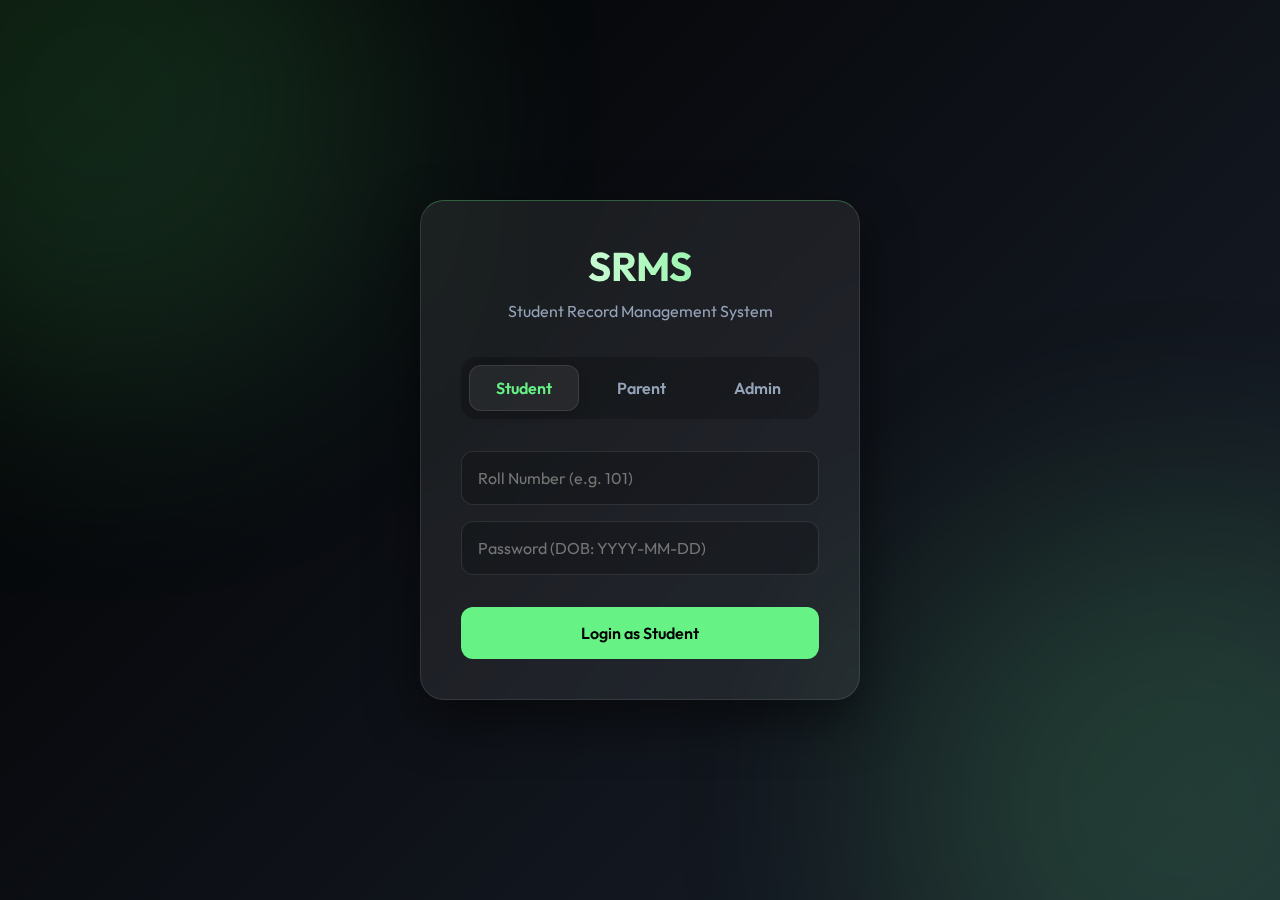
<file: index.html>
<!DOCTYPE html>
<html lang="en">

<head>
    <meta charset="UTF-8">
    <meta name="viewport" content="width=device-width, initial-scale=1.0">
    <title>SRMS - Login</title>
    <link rel="stylesheet" href="style.css">
    <style>
        .login-card {
            width: 100%;
            max-width: 440px;
            margin: auto;
            border-top: 1px solid rgba(102, 242, 132, 0.3);
            box-shadow: 0 20px 50px rgba(0, 0, 0, 0.5);
        }

        .app-logo {
            font-size: 2.5rem;
            font-weight: 700;
            text-align: center;
            margin-bottom: 0.5rem;
            background: linear-gradient(to right, #fff, var(--primary));
            -webkit-background-clip: text;
            background-clip: text;
            -webkit-text-fill-color: transparent;
        }
    </style>
</head>

<body>
    <div class="glass-panel login-card">
        <div class="app-logo">SRMS</div>
        <p style="text-align: center; margin-bottom: 2rem;">Student Record Management System</p>

        <div class="tabs">
            <button class="tab-btn active" onclick="switchTab('student')">Student</button>
            <button class="tab-btn" onclick="switchTab('parent')">Parent</button>
            <button class="tab-btn" onclick="switchTab('admin')">Admin</button>
        </div>

        <!-- Student Login -->
        <form id="student-form" onsubmit="handleLogin(event, 'student')" class="fade-in">
            <input type="text" name="roll" placeholder="Roll Number (e.g. 101)" required>
            <input type="password" name="pass" placeholder="Password (DOB: YYYY-MM-DD)" required>
            <button type="submit">Login as Student</button>
        </form>

        <!-- Parent Login -->
        <form id="parent-form" class="hidden fade-in" onsubmit="handleLogin(event, 'parent')">
            <div
                style="background:rgba(255,255,255,0.05); padding:1rem; border-radius:12px; margin-bottom:1rem; font-size:0.9rem; color:var(--text-muted);">
                Login using your Registered Mobile and Child's DOB (YYYY-MM-DD).
            </div>
            <input type="tel" name="mobile" placeholder="Registered Mobile Number" required>
            <input type="password" name="pass" placeholder="Password (Child's DOB)" required>
            <button type="submit">Login as Parent</button>
        </form>

        <!-- Admin Login -->
        <form id="admin-form" class="hidden fade-in" onsubmit="handleLogin(event, 'admin')" autocomplete="off">
            <input type="text" name="id" placeholder="Admin ID" required>
            <input type="password" name="pass" placeholder="Passcode" required>
            <button type="submit">Access Admin Panel</button>
        </form>
    </div>

    <script src="app.js"></script>
    <script>
        function switchTab(role) {
            document.querySelectorAll('.tab-btn').forEach(b => b.classList.remove('active'));
            document.querySelectorAll('form').forEach(f => f.classList.add('hidden'));

            const btn = Array.from(document.querySelectorAll('.tab-btn')).find(b => b.textContent.toLowerCase().includes(role));
            if (btn) btn.classList.add('active');

            const form = document.getElementById(role + '-form');
            if (form) {
                form.classList.remove('hidden');
                // Trigger animation
                form.style.opacity = '0';
                form.style.transform = 'translateY(10px)';
                requestAnimationFrame(() => {
                    form.style.transition = 'all 0.3s ease';
                    form.style.opacity = '1';
                    form.style.transform = 'translateY(0)';
                });
            }
        }
    </script>
</body>

</html>
</file>
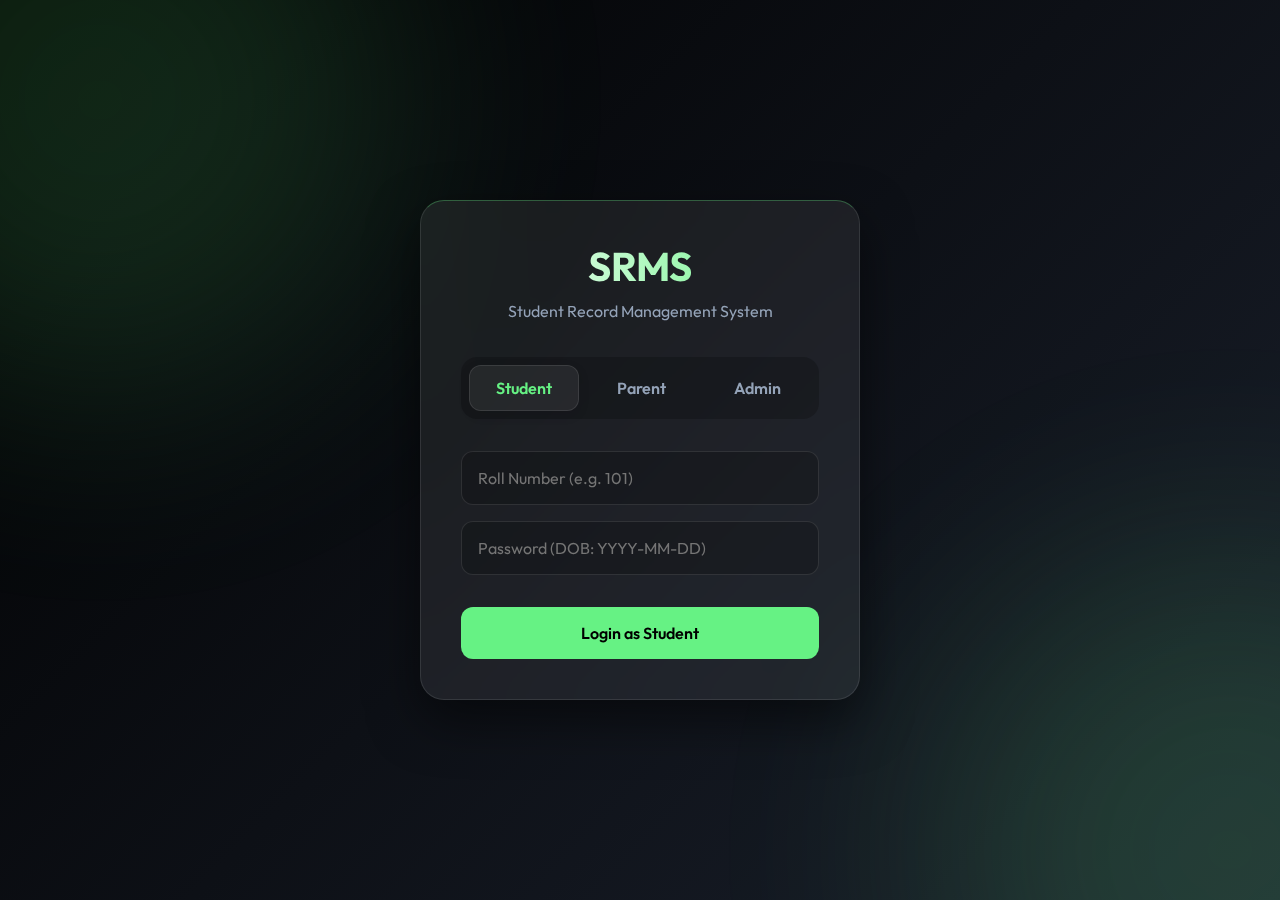
<file: admin.html>
<!DOCTYPE html>
<html lang="en">

<head>
    <meta charset="UTF-8">
    <title>SRMS - Admin Dashboard</title>
    <link rel="stylesheet" href="style.css">
    <style>
        .search-bar {
            width: 100%;
            background: rgba(255, 255, 255, 0.05);
            border: 1px solid var(--glass-border);
            padding: 12px 20px;
            border-radius: var(--radius-sm);
            color: white;
            margin-bottom: 20px;
            font-size: 1rem;
        }

        .search-bar:focus {
            background: rgba(255, 255, 255, 0.1);
            border-color: var(--primary);
            outline: none;
        }
    </style>
</head>

<body onload="dataInit('admin')">
    <div class="container">
        <div class="glass-panel">
            <div class="dashboard-header">
                <div>
                    <h3>Admin Portal</h3>
                    <p>Manage students and support tickets</p>
                </div>
                <button onclick="localStorage.removeItem('srms_user'); window.location.href='index.html'"
                    style="width: auto; margin:0; background:rgba(255,255,255,0.1);"
                    class="secondary-btn">Logout</button>
            </div>

            <div class="grid-2">
                <!-- Students Management -->
                <div>
                    <div style="display:flex; justify-content:space-between; align-items:center; margin-bottom:1rem;">
                        <h4>Student Management</h4>
                        <button onclick="openAddStudentModal()"
                            style="width:auto; margin:0; padding:8px 16px; font-size:0.9rem;">+ Add New</button>
                    </div>

                    <input type="text" class="search-bar" placeholder="Search students..."
                        onkeyup="filterStudents(this.value)">

                    <div id="student-list" style="max-height: 400px; overflow-y: auto;">
                        <div style="text-align:center; padding:2rem; color:var(--text-muted);">
                            Loading students...
                        </div>
                    </div>
                </div>

                <!-- Tickets & Support -->
                <div>
                    <h4>Support Tickets</h4>
                    <div id="ticket-list" style="max-height: 300px; overflow-y: auto; margin-bottom: 2rem;">
                        <div style="text-align:center; padding:2rem; color:var(--text-muted);">
                            Loading tickets...
                        </div>
                    </div>

                    <h4>Admin Actions</h4>
                    <div style="display:grid; grid-template-columns: 1fr 1fr; gap:10px;">
                        <button class="secondary-btn" style="margin:0;">Global Announcement</button>
                    </div>
                </div>
            </div>
        </div>
    </div>

    <!-- Modals -->

    <!-- Add Student Modal -->
    <div id="add-student-modal" class="modal-overlay">
        <div class="modal-content glass-panel">
            <h3>Add New Student</h3>
            <form onsubmit="submitAddStudent(event)">
                <input type="text" name="name" placeholder="Full Name" required>
                <input type="text" name="roll" placeholder="Roll Number" required>

                <div style="display:flex; gap:10px;">
                    <input type="date" name="dob" required style="color:var(--text-light); opacity:1;"
                        title="Date of Birth (Password)">
                    <input type="tel" name="p_mobile" placeholder="Parent Mobile" required>
                </div>

                <div style="display:flex; gap:10px;">
                    <select name="branch" required style="background: rgba(0,0,0,0.3);">
                        <option value="" disabled selected>Select Branch</option>
                        <option value="CSE">CSE</option>
                        <option value="ECE">ECE</option>
                        <option value="MEV">MEV</option>
                    </select>
                    <input type="text" name="section" placeholder="Section" required style="width:100px;">
                </div>

                <div style="display:flex; gap:10px;">
                    <input type="number" name="fees" placeholder="Annual Tuition Fee (₹)" required>
                    <input type="number" name="cgpa" placeholder="CGPA" step="0.01" min="0" max="10" required>
                </div>

                <div style="display:flex; gap:10px; margin-top:1rem;">
                    <button type="button" class="secondary-btn"
                        onclick="closeModal('add-student-modal')">Cancel</button>
                    <button type="submit">Add Student</button>
                </div>
            </form>
        </div>
    </div>

    <!-- Edit Student Modal -->
    <div id="edit-student-modal" class="modal-overlay">
        <div class="modal-content glass-panel">
            <h3>Edit Student</h3>
            <form onsubmit="submitEditStudent(event)">
                <input type="text" id="edit-roll" name="roll" placeholder="Roll Number" readonly
                    style="opacity:0.7; cursor:not-allowed;">
                <input type="text" id="edit-name" name="name" placeholder="Full Name" required>

                <div style="display:flex; gap:10px;">
                    <input type="date" id="edit-dob" name="dob" required style="color:var(--text-light); opacity:1;"
                        title="Date of Birth (Password)">
                    <input type="tel" id="edit-p_mobile" name="p_mobile" placeholder="Parent Mobile" required>
                </div>

                <div style="display:flex; gap:10px;">
                    <select id="edit-branch" name="branch" required style="background: rgba(0,0,0,0.3);">
                        <option value="" disabled>Select Branch</option>
                        <option value="CSE">CSE</option>
                        <option value="ECE">ECE</option>
                        <option value="MEV">MEV</option>
                    </select>
                    <input type="text" id="edit-section" name="section" placeholder="Section" required
                        style="width:100px;">
                </div>

                <div style="display:flex; gap:10px;">
                    <input type="number" id="edit-fees" name="fees" placeholder="Annual Tuition Fee (₹)" required>
                    <input type="number" id="edit-cgpa" name="cgpa" placeholder="CGPA" step="0.01" min="0" max="10"
                        required>
                </div>

                <div style="display:flex; gap:10px; margin-top:1rem;">
                    <button type="button" class="secondary-btn"
                        onclick="closeModal('edit-student-modal')">Cancel</button>
                    <button type="submit">Save Changes</button>
                </div>
            </form>
        </div>
    </div>

    <script src="app.js"></script>
</body>

</html>
</file>
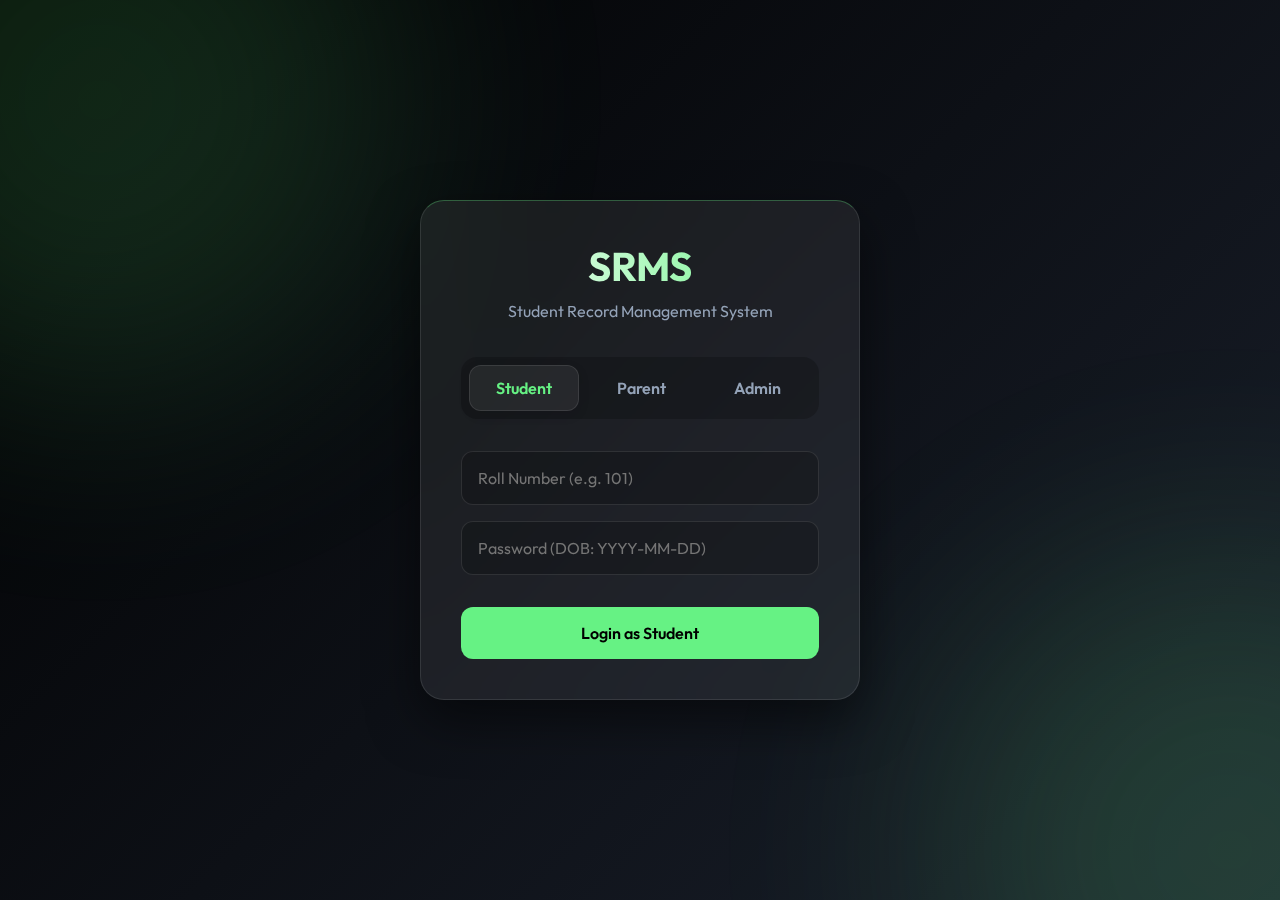
<file: parent.html>
<!DOCTYPE html>
<html lang="en">

<head>
    <meta charset="UTF-8">
    <title>SRMS - Parent Dashboard</title>
    <link rel="stylesheet" href="style.css">
    <style>
        .profile-avatar {
            width: 100px;
            height: 100px;
            background: linear-gradient(135deg, var(--primary), #3b82f6);
            border-radius: 50%;
            margin: 0 auto 1.5rem;
            display: flex;
            align-items: center;
            justify-content: center;
            font-size: 2.5rem;
            font-weight: 700;
            color: #000;
            box-shadow: 0 10px 30px rgba(0, 0, 0, 0.2);
        }
    </style>
</head>

<body onload="dataInit('student')">
    <div class="container">
        <div class="glass-panel">
            <div class="dashboard-header">
                <div>
                    <h3>Parent Portal</h3>
                    <p>Viewing Child Details</p>
                </div>
                <button onclick="localStorage.removeItem('srms_user'); window.location.href='index.html'"
                    style="width: auto; margin:0;" class="secondary-btn">Logout</button>
            </div>

            <div class="grid-2">
                <!-- Left Column -->
                <div>
                    <div style="text-align:center; margin-bottom:2rem;">
                        <div class="profile-avatar">P</div>
                        <h2 id="display-name" style="margin-bottom: 0.5rem;">Child Profile</h2>
                        <p>Manage fees and view academic progress</p>
                    </div>

                    <div class="glass-panel"
                        style="background: rgba(255,255,255,0.02); border: 1px solid rgba(255,255,255,0.05);">
                        <h4>Actions</h4>
                        <button onclick="openPayFeeModal()" class="primary-btn">Pay Academic Fees</button>

                        <hr style="border: 0; border-top: 1px solid rgba(255,255,255,0.1); margin: 20px 0;">

                        <h4>Support</h4>
                        <div style="display:flex; gap:10px; margin-top:10px;">
                            <button class="secondary-btn" style="margin:0;">Chat</button>
                        </div>

                        <form onsubmit="raiseTicket(event)" style="margin-top:20px;">
                            <label
                                style="font-size:0.9rem; color:var(--text-muted); margin-bottom:8px; display:block;">Raise
                                an Issue</label>
                            <textarea id="ticket-issue" style="height:100px; resize:none;"
                                placeholder="Describe your concern..."></textarea>
                            <button type="submit" style="margin-top:10px;">Submit Ticket</button>
                        </form>
                    </div>
                </div>

                <!-- Right Column: Academic & Personal Info -->
                <div>
                    <h4>Academic Performance</h4>
                    <div id="attendance-display" style="margin-bottom:1.5rem;">
                        <div
                            style="background:rgba(255,255,255,0.05); padding:1rem; border-radius:12px; text-align:center;">
                            Loading Attendance...
                        </div>
                    </div>

                    <h4>Recent Results</h4>
                    <div id="exam-results" style="margin-bottom:2rem;">
                        <div
                            style="background:rgba(255,255,255,0.05); padding:1rem; border-radius:12px; text-align:center;">
                            Loading Results...
                        </div>
                    </div>

                    <h4>Student Details</h4>
                    <div id="details-grid" class="details-grid-loading">
                        Loading personal details...
                    </div>
                </div>

            </div>
        </div>
    </div>

    <!-- Payment Modal -->
    <div id="pay-fee-modal" class="modal-overlay">
        <div class="modal-content glass-panel">
            <h3>Fee Payment</h3>
            <p style="margin-bottom:1.5rem;">Secure Payment Gateway Simulation</p>

            <div id="fee-breakdown"
                style="background:rgba(0,0,0,0.2); padding:1rem; border-radius:12px; margin-bottom:1.5rem;">
                <!-- Populated by JS -->
                <div style="text-align:center; color:var(--text-muted);">Calculating Fees...</div>
            </div>

            <form onsubmit="processPayment(event)">
                <input type="text" placeholder="Card Number" required>
                <div style="display:flex; gap:10px;">
                    <input type="text" placeholder="MM / YY" required>
                    <input type="password" placeholder="CVV" required>
                </div>

                <div style="display:flex; gap:10px; margin-top:1rem;">
                    <button type="button" class="secondary-btn" onclick="closeModal('pay-fee-modal')">Cancel</button>
                    <button id="pay-btn" type="submit">Secure Pay</button>
                </div>
            </form>
        </div>
    </div>

    <script src="app.js"></script>
</body>

</html>
</file>
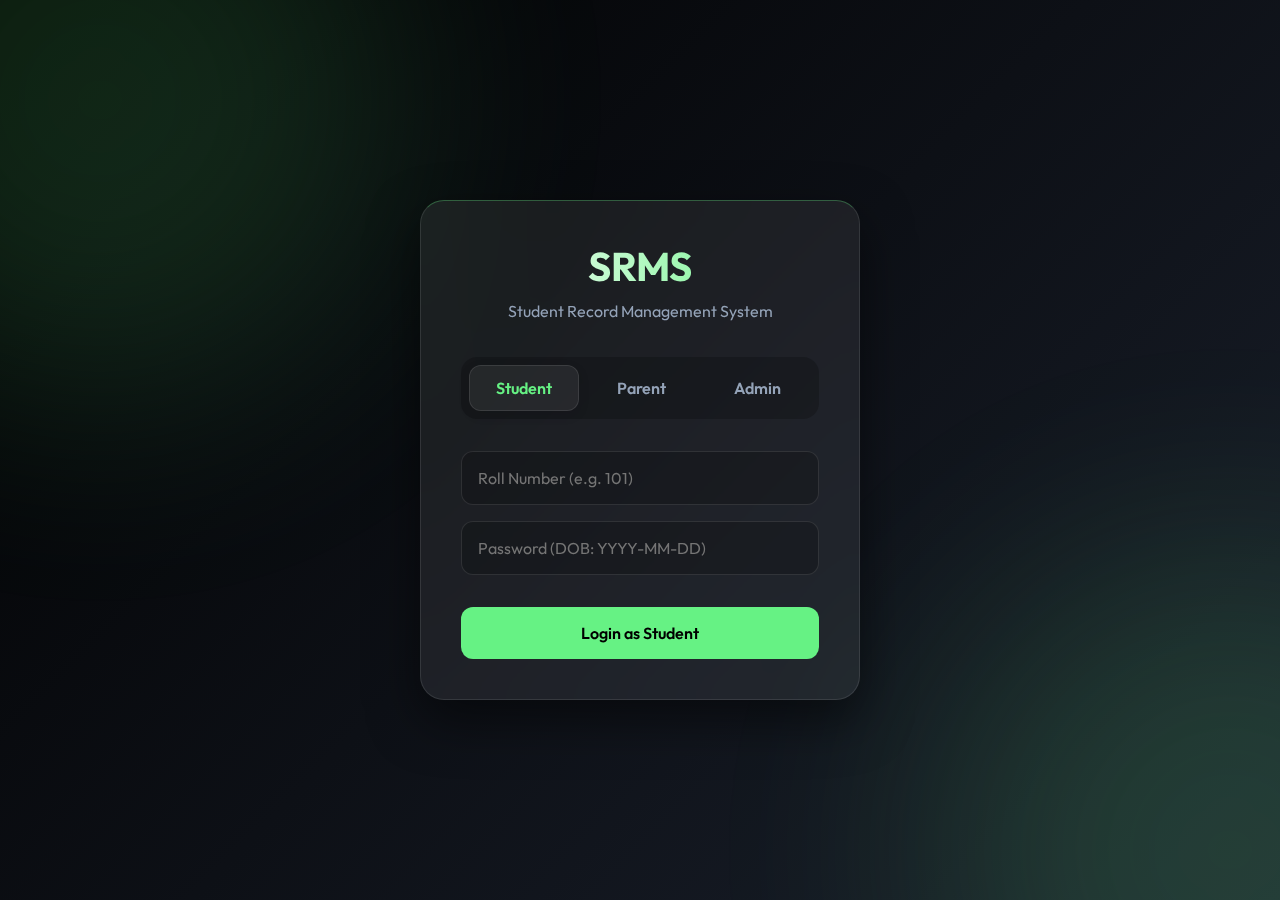
<file: student.html>
<!DOCTYPE html>
<html lang="en">

<head>
    <meta charset="UTF-8">
    <title>SRMS - Student Dashboard</title>
    <link rel="stylesheet" href="style.css">
    <style>
        .profile-header {
            text-align: center;
            margin-bottom: 2rem;
            position: relative;
        }

        .profile-avatar {
            width: 120px;
            height: 120px;
            background: linear-gradient(135deg, var(--primary), #ec4899);
            border-radius: 50%;
            margin: 0 auto 1rem;
            display: flex;
            align-items: center;
            justify-content: center;
            font-size: 3rem;
            font-weight: 700;
            color: #000;
            box-shadow: 0 0 40px rgba(102, 242, 132, 0.3);
            border: 4px solid rgba(255, 255, 255, 0.1);
        }

        .badge {
            background: rgba(255, 255, 255, 0.1);
            padding: 6px 12px;
            border-radius: 20px;
            font-size: 0.85rem;
            color: var(--text-muted);
            border: 1px solid var(--glass-border);
        }

        .badge strong {
            color: white;
            margin-left: 4px;
        }
    </style>
</head>

<body onload="dataInit('student')">
    <div class="container">
        <div class="glass-panel">
            <div class="dashboard-header">
                <div>
                    <h3>Student Portal</h3>
                    <p>Academic Overview</p>
                </div>
                <button onclick="localStorage.removeItem('srms_user'); window.location.href='index.html'"
                    style="width: auto; margin:0;" class="secondary-btn">Logout</button>
            </div>

            <div class="grid-2">
                <!-- Left: Profile & Actions -->
                <div>
                    <div class="profile-header">
                        <div class="profile-avatar">S</div>
                        <h2 id="display-name" style="margin-bottom:0.5rem">Loading...</h2>
                        <p id="display-roll" style="margin-bottom:1.5rem">...</p>

                        <div style="display:flex; justify-content:center; gap:10px; flex-wrap:wrap;">
                            <div class="badge">Sem: <strong id="display-sem">-</strong></div>
                            <div class="badge">CGPA: <strong id="display-cgpa" style="color:var(--primary)">-</strong>
                            </div>
                            <div class="badge">Branch: <strong id="display-branch">-</strong></div>
                            <div class="badge">Section: <strong id="display-section">-</strong></div>
                        </div>
                    </div>

                    <div class="glass-panel"
                        style="background: rgba(255,255,255,0.02); border: 1px solid rgba(255,255,255,0.05);">
                        <h4>Profile Actions</h4>
                        <form onsubmit="updateMobile(event)" style="margin-top:1rem;">
                            <label
                                style="font-size:0.9rem; color:var(--text-muted); margin-bottom:8px; display:block;">Update
                                Registered Mobile</label>
                            <div style="display:flex; gap:10px;">
                                <input type="tel" id="update-mobile-input" style="margin:0;"
                                    placeholder="New Mobile Number">
                                <button type="submit" style="margin:0; width: auto;">Update</button>
                            </div>
                            <p style="font-size:0.75rem; margin-top:5px; color:var(--text-muted);">*OTP Verification
                                Required</p>
                        </form>

                        <hr style="border: 0; border-top: 1px solid rgba(255,255,255,0.1); margin: 20px 0;">

                        <h4>Student Support</h4>
                        <form onsubmit="raiseTicket(event)" style="margin-top:15px;">
                            <textarea id="ticket-issue" style="height:80px; resize:none;"
                                placeholder="Describe your issue..."></textarea>
                            <button type="submit" style="margin-top:10px;">Submit Ticket</button>
                        </form>
                    </div>
                </div>

            </div>
        </div>
        <script src="app.js"></script>
</body>

</html>
</file>
<file: style.css>
@import url('https://fonts.googleapis.com/css2?family=Outfit:wght@300;400;500;600;700&display=swap');

:root {
    /* Requested Color: 102, 242, 132 -> #66f284 */
    --primary: #66f284;
    --primary-dark: #4ade80;
    --primary-glow: rgba(102, 242, 132, 0.4);

    --bg-dark: #0f172a;
    --bg-gradient: linear-gradient(135deg, #000000 0%, #1a202c 100%);

    --glass-bg: rgba(255, 255, 255, 0.07);
    --glass-border: rgba(255, 255, 255, 0.1);
    --glass-highlight: rgba(255, 255, 255, 0.05);

    --text-main: #ffffff;
    --text-muted: #94a3b8;

    --radius-lg: 24px;
    --radius-md: 16px;
    --radius-sm: 12px;
}

* {
    margin: 0;
    padding: 0;
    box-sizing: border-box;
    font-family: 'Outfit', -apple-system, BlinkMacSystemFont, sans-serif;
    -webkit-font-smoothing: antialiased;
}

body {
    background: var(--bg-gradient);
    color: var(--text-main);
    min-height: 100vh;
    display: flex;
    flex-direction: column;
    align-items: center;
    padding: 2rem 1rem;
    position: relative;
    overflow-x: hidden;
}

/* Ambient Background Glows */
body::before,
body::after {
    content: '';
    position: fixed;
    width: 600px;
    height: 600px;
    border-radius: 50%;
    background: var(--primary);
    filter: blur(120px);
    opacity: 0.15;
    z-index: -1;
    animation: float 20s infinite ease-in-out;
}

body::before {
    top: -200px;
    left: -200px;
}

body::after {
    bottom: -200px;
    right: -200px;
    animation-delay: -10s;
}

@keyframes float {

    0%,
    100% {
        transform: translate(0, 0);
    }

    50% {
        transform: translate(50px, 50px);
    }
}

.container {
    width: 100%;
    max-width: 1200px;
    position: relative;
    z-index: 10;
}

/* iOS Glass Panel */
.glass-panel {
    background: var(--glass-bg);
    backdrop-filter: blur(20px);
    -webkit-backdrop-filter: blur(20px);
    border: 1px solid var(--glass-border);
    border-top: 1px solid rgba(255, 255, 255, 0.15);
    border-radius: var(--radius-lg);
    padding: 2.5rem;
    box-shadow: 0 8px 32px rgba(0, 0, 0, 0.3);
    transition: transform 0.3s ease, box-shadow 0.3s ease;
}

.glass-panel:hover {
    box-shadow: 0 12px 40px rgba(0, 0, 0, 0.4);
    border-color: rgba(255, 255, 255, 0.2);
}

/* Typography */
h1,
h2,
h3,
h4 {
    font-weight: 600;
    margin-bottom: 1rem;
    letter-spacing: -0.02em;
}

h2 {
    font-size: 2rem;
}

h3 {
    font-size: 1.5rem;
}

p {
    color: var(--text-muted);
    line-height: 1.6;
}

/* Interactive Elements */
input,
select,
textarea {
    width: 100%;
    padding: 16px;
    background: rgba(0, 0, 0, 0.2);
    border: 1px solid var(--glass-border);
    border-radius: var(--radius-sm);
    color: var(--text-main);
    font-size: 1rem;
    outline: none;
    transition: all 0.3s ease;
    margin-bottom: 1rem;
}

input:focus,
select:focus,
textarea:focus {
    background: rgba(0, 0, 0, 0.3);
    border-color: var(--primary);
    box-shadow: 0 0 0 4px rgba(102, 242, 132, 0.1);
}

button {
    width: 100%;
    padding: 16px;
    background: var(--primary);
    color: #000;
    border: none;
    border-radius: var(--radius-sm);
    font-size: 1rem;
    font-weight: 600;
    cursor: pointer;
    transition: all 0.3s cubic-bezier(0.4, 0, 0.2, 1);
    position: relative;
    overflow: hidden;
    margin-top: 1rem;
}

button:hover {
    background: var(--primary-dark);
    transform: translateY(-2px);
    box-shadow: 0 4px 20px var(--primary-glow);
}

button:active {
    transform: translateY(0);
}

.secondary-btn {
    background: rgba(255, 255, 255, 0.08);
    color: var(--text-main);
}

.secondary-btn:hover {
    background: rgba(255, 255, 255, 0.15);
    color: #fff;
    box-shadow: none;
}

/* Tabs */
.tabs {
    display: flex;
    gap: 0.5rem;
    background: rgba(0, 0, 0, 0.2);
    padding: 0.5rem;
    border-radius: var(--radius-md);
    margin-bottom: 2rem;
}

.tab-btn {
    flex: 1;
    margin: 0;
    background: transparent;
    color: var(--text-muted);
    padding: 12px;
}

.tab-btn:hover {
    background: rgba(255, 255, 255, 0.05);
    box-shadow: none;
    transform: none;
}

.tab-btn.active {
    background: var(--glass-bg);
    color: var(--primary);
    border: 1px solid var(--glass-border);
    box-shadow: 0 4px 12px rgba(0, 0, 0, 0.1);
}

/* Layout Utilities */
.grid-2 {
    display: grid;
    grid-template-columns: repeat(auto-fit, minmax(350px, 1fr));
    gap: 2rem;
}

.dashboard-header {
    display: flex;
    justify-content: space-between;
    align-items: center;
    margin-bottom: 2rem;
}

.hidden {
    display: none !important;
}

/* Lists & Items */
.list-item {
    display: flex;
    justify-content: space-between;
    align-items: center;
    padding: 16px;
    background: rgba(255, 255, 255, 0.03);
    border-bottom: 1px solid var(--glass-border);
    transition: background 0.2s;
}

.list-item:first-child {
    border-top-left-radius: 12px;
    border-top-right-radius: 12px;
}

.list-item:last-child {
    border-bottom: none;
    border-bottom-left-radius: 12px;
    border-bottom-right-radius: 12px;
}

.list-item:hover {
    background: rgba(255, 255, 255, 0.06);
}

/* Details Grid */
.details-grid-view {
    display: grid;
    grid-template-columns: repeat(auto-fill, minmax(200px, 1fr));
    gap: 1.5rem;
}

.detail-card {
    background: rgba(255, 255, 255, 0.03);
    padding: 1rem;
    border-radius: 12px;
}

.detail-label {
    font-size: 0.85rem;
    color: var(--text-muted);
    margin-bottom: 4px;
}

.detail-value {
    font-size: 1.1rem;
    font-weight: 500;
}

/* Modal */
.modal-overlay {
    position: fixed;
    top: 0;
    left: 0;
    width: 100%;
    height: 100%;
    background: rgba(0, 0, 0, 0.7);
    backdrop-filter: blur(10px);
    z-index: 1000;
    display: flex;
    justify-content: center;
    align-items: center;
    opacity: 0;
    pointer-events: none;
    transition: opacity 0.3s ease;
}

.modal-overlay.open {
    opacity: 1;
    pointer-events: all;
}

.modal-content {
    background: #1e293b;
    width: 90%;
    max-width: 500px;
    padding: 2rem;
    border-radius: var(--radius-md);
    border: 1px solid var(--glass-border);
    transform: scale(0.95);
    transition: transform 0.3s ease;
}

.modal-overlay.open .modal-content {
    transform: scale(1);
}

/* Toast */
.toast {
    position: fixed;
    top: 20px;
    right: 20px;
    background: rgba(20, 20, 20, 0.9);
    border: 1px solid var(--glass-border);
    color: white;
    padding: 16px 24px;
    border-radius: 12px;
    z-index: 2000;
    box-shadow: 0 10px 30px rgba(0, 0, 0, 0.5);
    display: flex;
    align-items: center;
    gap: 12px;
    animation: slideIn 0.4s cubic-bezier(0.16, 1, 0.3, 1);
}

.toast::before {
    content: '';
    width: 8px;
    height: 8px;
    border-radius: 50%;
    background: var(--primary);
}

.toast.error::before {
    background: #ef4444;
}

@keyframes slideIn {
    from {
        transform: translateY(-20px) scale(0.9);
        opacity: 0;
    }

    to {
        transform: translateY(0) scale(1);
        opacity: 1;
    }
}

/* Scrollbar */
::-webkit-scrollbar {
    width: 8px;
}

::-webkit-scrollbar-track {
    background: transparent;
}

::-webkit-scrollbar-thumb {
    background: rgba(255, 255, 255, 0.1);
    border-radius: 4px;
}

::-webkit-scrollbar-thumb:hover {
    background: rgba(255, 255, 255, 0.2);
}
</file>
